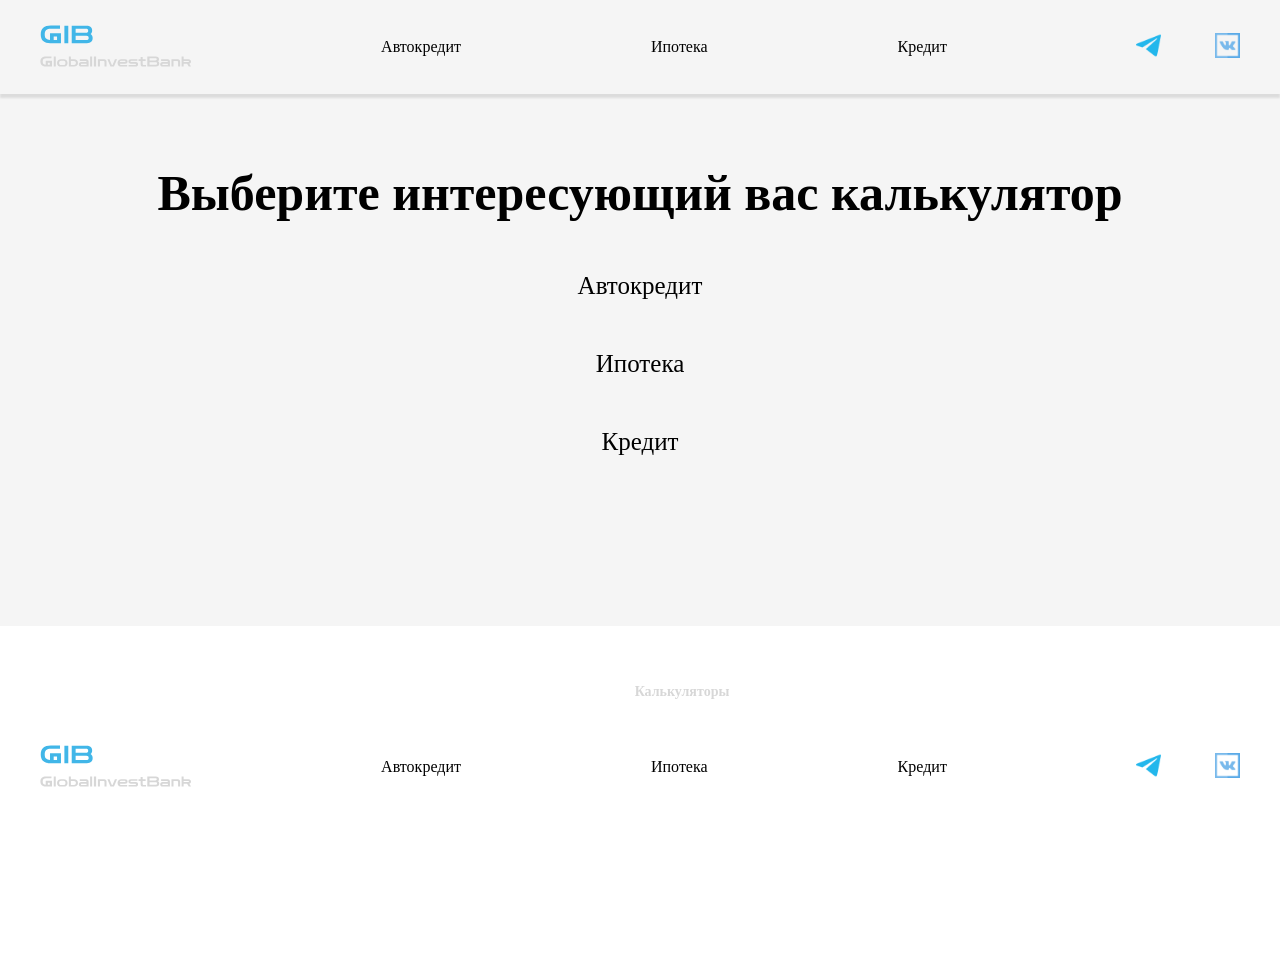
<file: index.html>
<!DOCTYPE html>
<html lang="en">
<head>
    <meta charset="UTF-8">
    <meta name="viewport" content="width=device-width, initial-scale=1.0">
    <link rel="stylesheet" href="assets/style.css">
    <title>Document</title>
</head>
<body>
    <header class="header">
        <div class="container">
            <nav class="menu">
                <ul class="menu__items">
                    <div class="logo">
                        <a href=""><img class="img-first" src="assets/images/GIB.svg" alt=""></a>
                        <a href=""><img class="img-second" src="assets/images/GlobalInvestBank.svg" alt=""></a>   
                    </div>
                    <div class="nav__items">
                        <li class="menu__item">
                            <a href="avto_calc.html" class="menu__item-link">Автокредит</a>
                        </li>
                        <li class="menu__item">
                            <a href="ipot_calc.html" class="menu__item-link">Ипотека</a>
                        </li>
                        <li class="menu__item">
                            <a href="credit_calc.html" class="menu__item-link">Кредит</a>
                        </li>
                    </div>
                    <div class="social__item">
                        <a class="social__first-item" href=""><img src="assets/images/tg.svg" alt=""></a>
                        <a href=""><img src="assets/images/vk.svg" alt=""></a>                       
                    </div>
                </ul>
            </nav>
        </div>
    </header>
        <section class="content">
            <div class="container">
                <div style="display: flex; flex-direction: column; align-items: center;" class="calc__all-inner">
                    <h1 style="text-align: center; font-size: 50px; padding-bottom: 50px; padding-top: 30px;" >Выберите интересующий вас калькулятор</h1>
                <a style="font-size: 25px; padding-bottom: 50px;" href="avto_calc.html">Автокредит</a>
                <a style="font-size: 25px; padding-bottom: 50px;" href="ipot_calc.html">Ипотека</a>
                <a style="font-size: 25px; padding-bottom: 50px;" href="credit_calc.html">Кредит</a>
                </div>
                
            </div>
        </section>
    <footer class="footer">
        <a href="" class="nav__footer-link">Калькуляторы</a>
        <div class="container">
            <nav class="menu">
                <ul class="menu__items">
                    <div class="logo">
                        <a href=""><img class="img-first" src="assets/images/GIB.svg" alt=""></a>
                        <a href=""><img class="img-second" src="assets/images/GlobalInvestBank.svg" alt=""></a>   
                    </div>
                    <div class="nav__items">
                        <li class="menu__item">
                            <a href="avto_calc.html" class="menu__item-link">Автокредит</a>
                        </li>
                        <li class="menu__item">
                            <a href="ipot_calc.html" class="menu__item-link">Ипотека</a>
                        </li>
                        <li class="menu__item">
                            <a href="credit_calc.html" class="menu__item-link">Кредит</a>
                        </li>
                    </div>
                    <div class="social__item">
                        <a class="social__first-item" href=""><img src="assets/images/tg.svg" alt=""></a>
                        <a href=""><img src="assets/images/vk.svg" alt=""></a>                       
                    </div>
                </ul>
            </nav>
        </div>
    </footer>
</body>
</html>
</file>
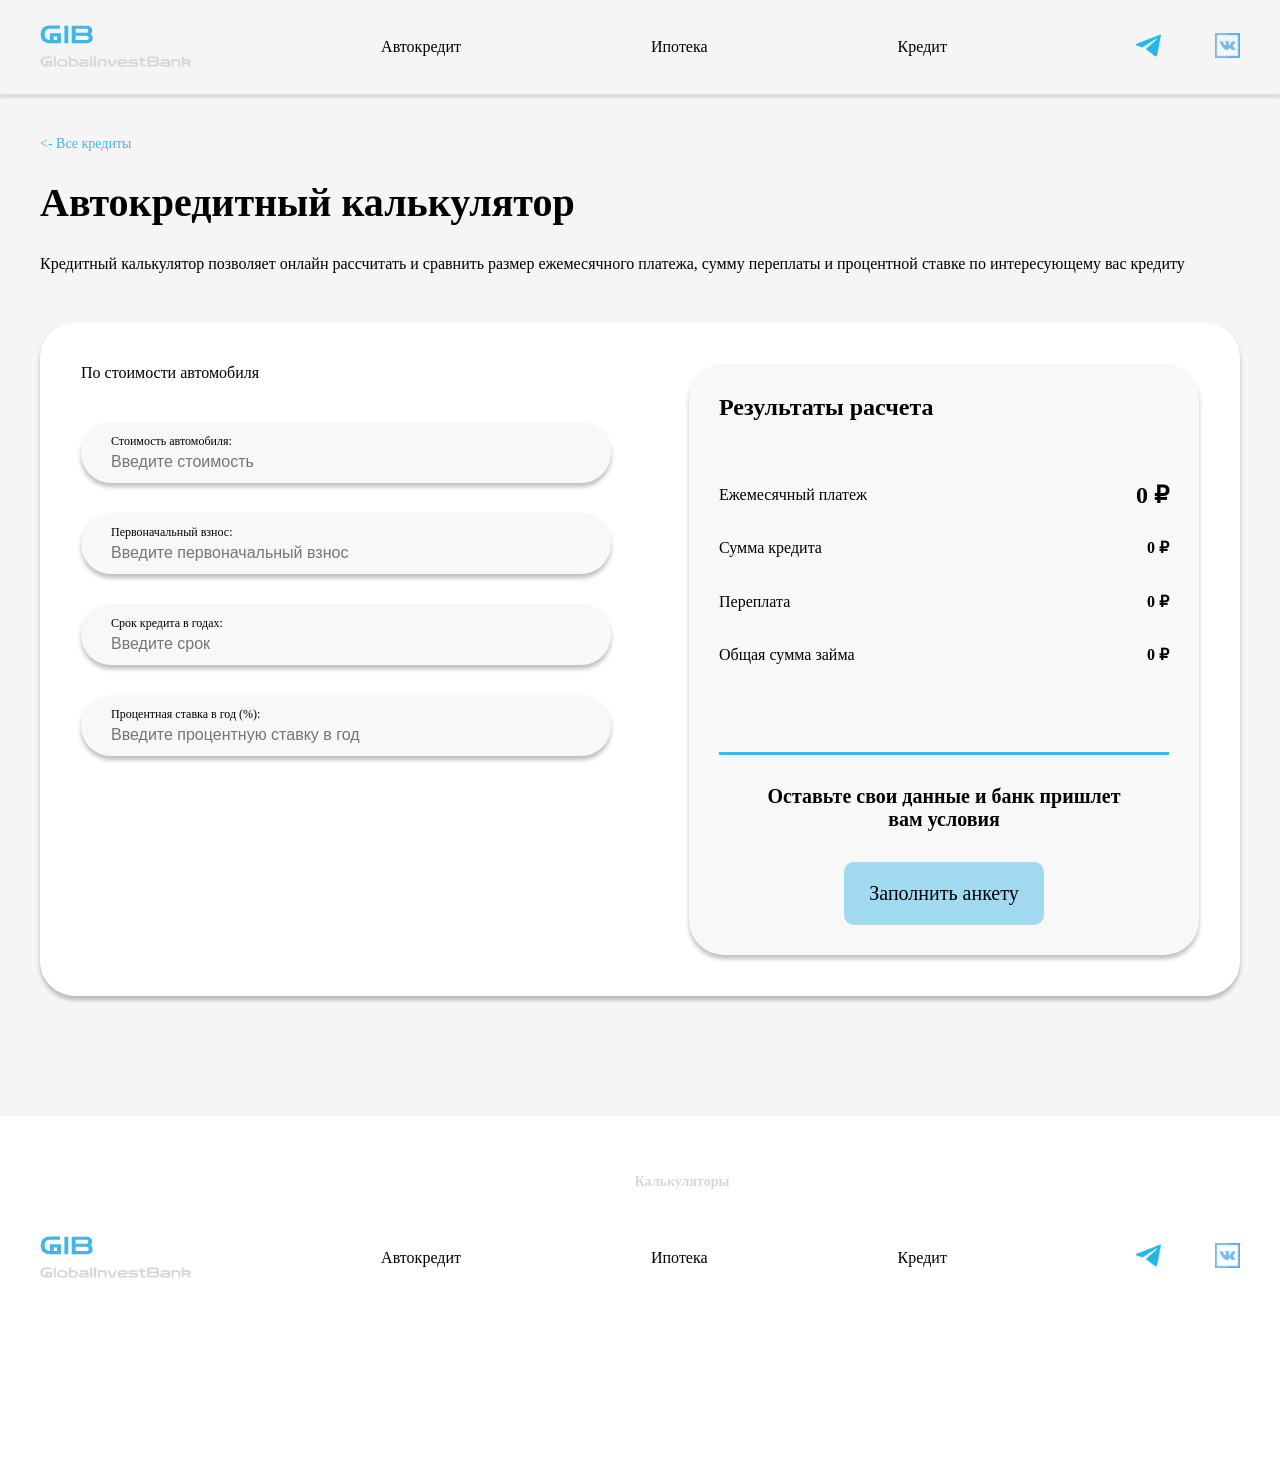
<file: avto_calc.html>
<!DOCTYPE html>
<html lang="en">
<head>
    <meta charset="UTF-8">
    <meta name="viewport" content="width=device-width, initial-scale=1.0">
    <link rel="stylesheet" href="assets/style.css">
    <title>Document</title>
</head>
<body>  
    
<header class="header">
    <div class="container">
        <nav class="menu">
            <ul class="menu__items">
                <div class="logo">
                    <a href=""><img class="img-first" src="assets/images/GIB.svg" alt=""></a>
                    <a href=""><img class="img-second" src="assets/images/GlobalInvestBank.svg" alt=""></a>   
                </div>
                <div class="nav__items">
                    <li class="menu__item">
                        <a href="avto_calc.html" class="menu__item-link">Автокредит</a>
                    </li>
                    <li class="menu__item">
                        <a href="ipot_calc.html" class="menu__item-link">Ипотека</a>
                    </li>
                    <li class="menu__item">
                        <a href="credit_calc.html" class="menu__item-link">Кредит</a>
                    </li>
                </div>
                <div class="social__item">
                    <a class="social__first-item" href=""><img src="assets/images/tg.svg" alt=""></a>
                    <a href=""><img src="assets/images/vk.svg" alt=""></a>                       
                </div>
            </ul>
        </nav>
    </div>
</header>

<section class="content">
    <div class="container">
        <a class="content__link" href="index.html"><- Все кредиты</a>
        <h1 class="title__content">Автокредитный калькулятор</h1>
        <p class="text__content">Кредитный калькулятор позволяет онлайн рассчитать и сравнить размер ежемесячного платежа, сумму переплаты и процентной ставке по интересующему вас кредиту</p>
        <div class="calculator">
            <div class="calc__inner">
                <div class="calc__input">
                    <p class="text__calc">По стоимости автомобиля</p>
                    <div class="calc__input-items">
                        <form action="">
                            <div class="input">
                                <p>Стоимость автомобиля:</p>
                                <input type="number" placeholder="Введите стоимость" id="carPrice">
                            </div>
                            <div class="input">
                                <p>Первоначальный взнос:</p>
                                <input type="number" placeholder="Введите первоначальный взнос" id="downPayment">
                            </div>
                            <div class="input">
                                <p>Срок кредита в годах:</p>
                                <input type="number" placeholder="Введите срок" id="loanTerm">
                            </div>
                            <div class="input">
                                <p>Процентная ставка в год (%):</p>
                                <input type="number" placeholder="Введите процентную ставку в год" id="interestRate">
                            </div>
                        </form>
                    </div>
                </div>
                
                <div class="calc__result">
                    <div class="calc__result-inner">
                        <h2 class="title__result">Результаты расчета</h2>
                        <div class="result__items">
                            <div class="result__item">
                                <p>Ежемесячный платеж</p> 
                                <p style="font-family: Roboto;
                                font-size: 24px;
                                font-weight: 700;
                                line-height: 28.13px;
                                text-align: left;
                                " class="price__result"> <span id="monthlyPayment"></span></p>
                            </div>
                            
                            <div class="result__item">
                                <p>Сумма кредита</p> 
                                <p class="price__result"><span id="loanAmount"></span></p>
                            </div>
                            <div class="result__item">
                                <p>Переплата</p> 
                                <p class="price__result"><span id="totalInterest"></span></p>
                            </div>
                            <div class="result__item">
                                <p>Общая сумма займа</p> 
                                <p class="price__result"><span id="totalAmount"></span></p>
                            </div>
                        </div>
                        <p class="text__result">Оставьте свои данные и банк пришлет вам условия</p>
                        <button type="submit" class="result__button">Заполнить анкету</button>
                    </div>
                </div>
            </div>
        </div>

    </div>       
</section>

<footer class="footer">
    <a href="" class="nav__footer-link">Калькуляторы</a>
    <div class="container">
        <nav class="menu">
            <ul class="menu__items">
                <div class="logo">
                    <a href=""><img class="img-first" src="assets/images/GIB.svg" alt=""></a>
                    <a href=""><img class="img-second" src="assets/images/GlobalInvestBank.svg" alt=""></a>   
                </div>
                <div class="nav__items">
                    <li class="menu__item">
                        <a href="avto_calc.html" class="menu__item-link">Автокредит</a>
                    </li>
                    <li class="menu__item">
                        <a href="ipot_calc.html" class="menu__item-link">Ипотека</a>
                    </li>
                    <li class="menu__item">
                        <a href="credit_calc.html" class="menu__item-link">Кредит</a>
                    </li>
                </div>
                <div class="social__item">
                    <a class="social__first-item" href=""><img src="assets/images/tg.svg" alt=""></a>
                    <a href=""><img src="assets/images/vk.svg" alt=""></a>                       
                </div>
            </ul>
        </nav>
    </div>
</footer>

<script>
    function calculateLoan() {
        const carPrice = parseFloat(document.getElementById('carPrice').value);
        const downPayment = parseFloat(document.getElementById('downPayment').value);
        const loanTerm = parseInt(document.getElementById('loanTerm').value);
        const interestRate = parseFloat(document.getElementById('interestRate').value) / 100;

        let loanAmount = 0;
        let monthlyPayment = 0;
        let totalAmount = 0;
        let totalInterest = 0;

        if (!isNaN(carPrice) && !isNaN(downPayment) && !isNaN(loanTerm) && !isNaN(interestRate) &&
            carPrice > 0 && downPayment > 0 && loanTerm > 0 && interestRate > 0) {
            
            loanAmount = carPrice - downPayment;
            const monthlyInterest = interestRate / 12;
            const totalPayments = loanTerm * 12; // Убедитесь, что loanTerm вводится в годах
            monthlyPayment = (loanAmount * monthlyInterest) / (1 - Math.pow(1 + monthlyInterest, -totalPayments));
            totalAmount = monthlyPayment * totalPayments;
            totalInterest = totalAmount - loanAmount;
        }

        document.getElementById('loanAmount').innerText = `${loanAmount.toFixed(0)} ₽`;
        document.getElementById('monthlyPayment').innerText = `${monthlyPayment.toFixed(0)} ₽`;
        document.getElementById('totalAmount').innerText = `${totalAmount.toFixed(0)} ₽`;
        document.getElementById('totalInterest').innerText = `${totalInterest.toFixed(0)} ₽`;
    }

    document.addEventListener('DOMContentLoaded', function() {
        calculateLoan();
        document.getElementById('carPrice').addEventListener('input', calculateLoan);
        document.getElementById('downPayment').addEventListener('input', calculateLoan);
        document.getElementById('loanTerm').addEventListener('input', calculateLoan);
        document.getElementById('interestRate').addEventListener('input', calculateLoan);
    });
</script>


</body>
</html>
</file>
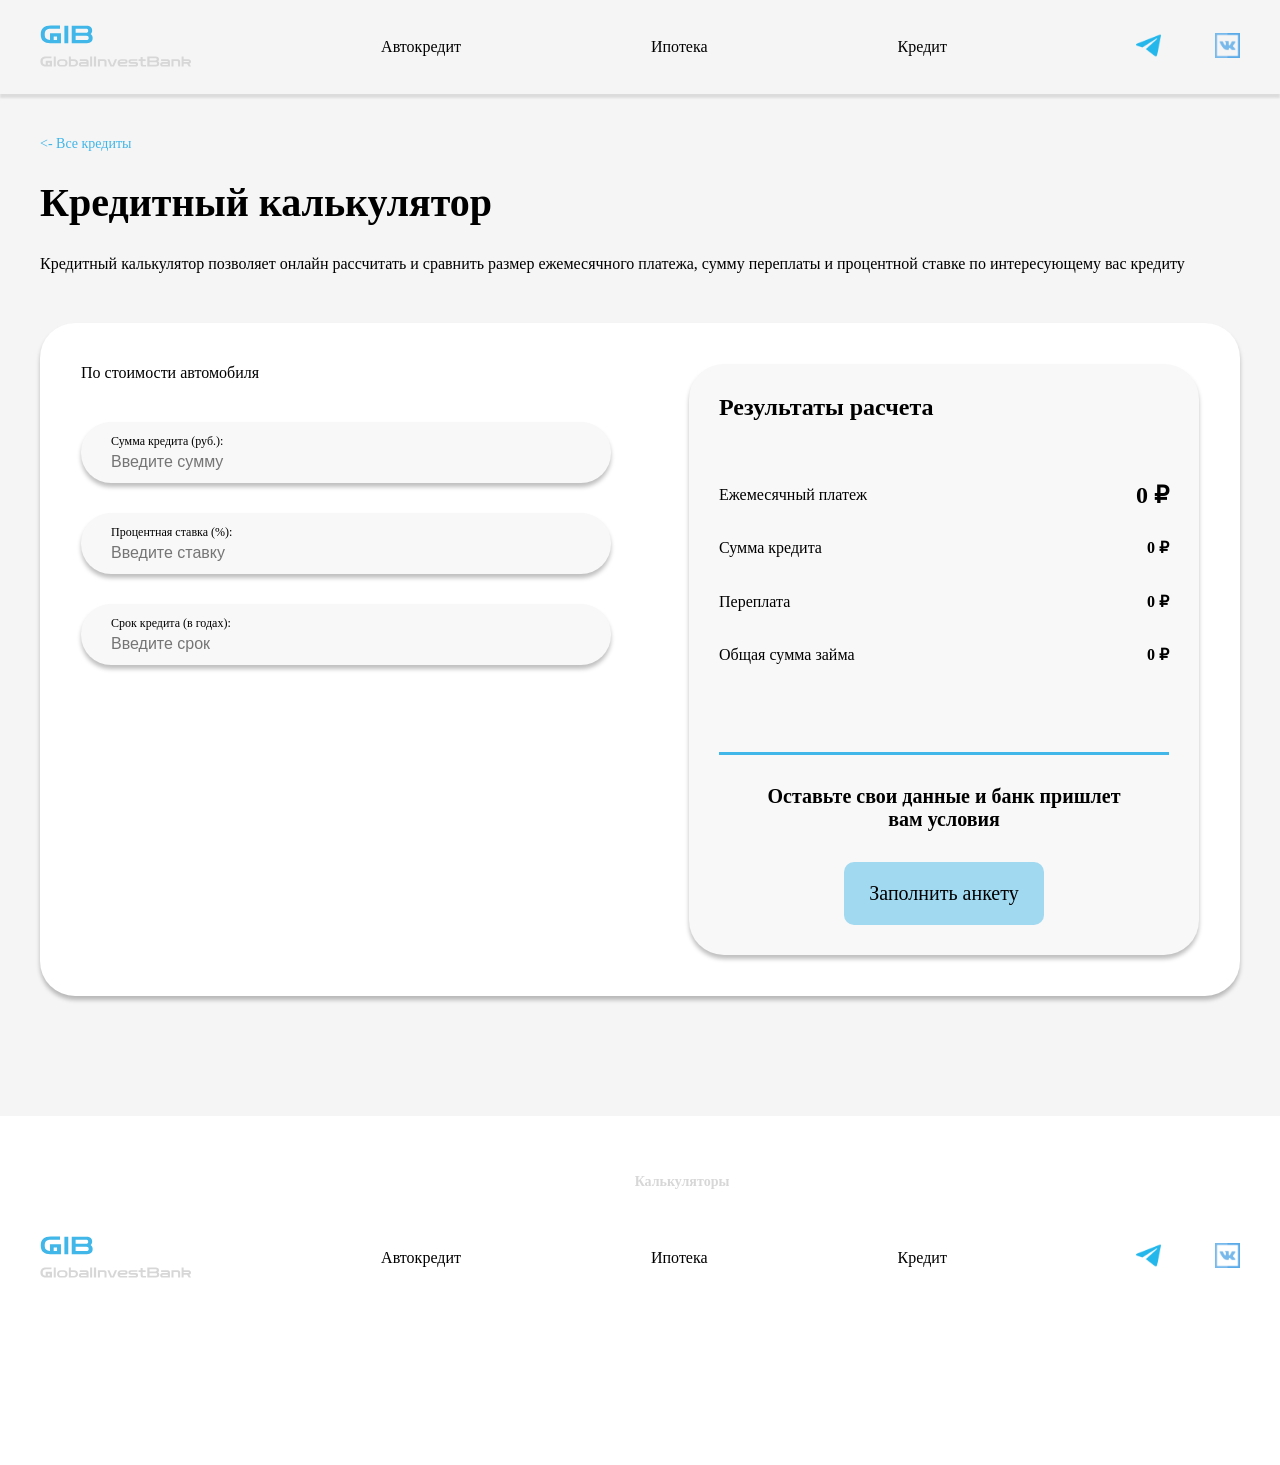
<file: credit_calc.html>
<!DOCTYPE html>
<html lang="en">
<head>
    <meta charset="UTF-8">
    <meta name="viewport" content="width=device-width, initial-scale=1.0">
    <link rel="stylesheet" href="assets/style.css">
    <title>Document</title>
</head>
<body>
    <script>
        function calculateLoan() {
            var loanAmount = parseFloat(document.getElementById('loanAmount').value);
            var interestRate = parseFloat(document.getElementById('interestRate').value);
            var loanTerm = parseFloat(document.getElementById('loanTerm').value);

            var monthlyPayment = 0;
            var totalPayment = 0;
            var totalInterest = 0;

            if (!isNaN(loanAmount) && !isNaN(interestRate) && !isNaN(loanTerm) && loanAmount > 0 && interestRate > 0 && loanTerm > 0) {
                var monthlyInterestRate = (interestRate / 100) / 12;
                var numberOfPayments = loanTerm * 12;
                var compoundedInterestRate = Math.pow((1 + monthlyInterestRate), numberOfPayments);
                var interestQuotient = (monthlyInterestRate * compoundedInterestRate) / (compoundedInterestRate - 1);
                monthlyPayment = loanAmount * interestQuotient;
                totalPayment = monthlyPayment * numberOfPayments;
                totalInterest = totalPayment - loanAmount;
            }

            document.getElementById('monthlyPayment').innerText = monthlyPayment.toFixed(0) + ' ₽';
            document.getElementById('totalPayment').innerText = totalInterest.toFixed(0) + ' ₽';
            document.getElementById('totalInterest').innerText = totalPayment.toFixed(0) + ' ₽';
            document.getElementById('loanAmountResult').innerText = loanAmount > 0 ? loanAmount.toFixed(0) + ' ₽' : '0 ₽';
        }

        window.onload = function() {
            document.getElementById('loanAmount').addEventListener('input', calculateLoan);
            document.getElementById('interestRate').addEventListener('input', calculateLoan);
            document.getElementById('loanTerm').addEventListener('input', calculateLoan);
            calculateLoan(); // Вызов функции для инициализации начальных значений
        }
    </script>
    </head>
    <header class="header">
        <div class="container">
            <nav class="menu">
                <ul class="menu__items">
                    <div class="logo">
                        <a href=""><img class="img-first" src="assets/images/GIB.svg" alt=""></a>
                        <a href=""><img class="img-second" src="assets/images/GlobalInvestBank.svg" alt=""></a>   
                    </div>
                    <div class="nav__items">
                        <li class="menu__item">
                            <a href="avto_calc.html" class="menu__item-link">Автокредит</a>
                        </li>
                        <li class="menu__item">
                            <a href="ipot_calc.html" class="menu__item-link">Ипотека</a>
                        </li>
                        <li class="menu__item">
                            <a href="credit_calc.html" class="menu__item-link">Кредит</a>
                        </li>
                    </div>
                    <div class="social__item">
                        <a class="social__first-item" href=""><img src="assets/images/tg.svg" alt=""></a>
                        <a href=""><img src="assets/images/vk.svg" alt=""></a>                       
                    </div>
                </ul>
            </nav>
        </div>
    </header>
    <section class="content">
            <div class="container">
                <a class="content__link" href="index.html"><- Все кредиты</a>
                <h1 class="title__content">Кредитный калькулятор</h1>
                <p class="text__content">Кредитный калькулятор позволяет онлайн рассчитать и сравнить размер ежемесячного платежа, сумму переплаты и процентной ставке по интересующему вас кредиту</p>
                <div class="calculator">
                    <div class="calc__inner">
                        <div class="calc__input">
                            <p class="text__calc">По стоимости автомобиля</p>
                            <div class="calc__input-items">
                                <form action="">
                                <div class="input">
                                    <label for="loanAmount">Сумма кредита (руб.):</label>
                                    <input type="text" id="loanAmount" placeholder="Введите сумму" oninput="calculateLoan()">
                                </div>
                                <div class="input">
                                    <label for="interestRate">Процентная ставка (%):</label>
                                    <input type="text" id="interestRate" placeholder="Введите ставку" oninput="calculateLoan()">
                                </div>
                                <div class="input">
                                    <label for="loanTerm">Срок кредита (в годах):</label>
                                    <input type="text" id="loanTerm" placeholder="Введите срок" oninput="calculateLoan()">
                                </div>
                            </form>
                            
                            </div>
                        </div>
                        <!-- <div id="result"></div> -->
                        <div class="calc__result">
                            <div class="calc__result-inner">
                                <h2 class="title__result">Результаты расчета</h2>
                                <div class="result__items">
                                    <div class="result__item">
                                        <p>Ежемесячный платеж</p> 
                                        <p style="font-family: Roboto;
                                        font-size: 24px;
                                        font-weight: 700;
                                        line-height: 28.13px;
                                        text-align: left;
                                        " class="price__result"> <span id="monthlyPayment"></span></p>
                                    </div>
                                    <!-- <div class="result__item">
                                        <p>Сумма кредита</p> 
                                        <p class="price__result"></p>
                                    </div>
                                    <div class="result__item">
                                        <p>Предоплата</p> 
                                        <p class="price__result"></p>
                                    </div> -->
                                    <div class="result__item">
                                        <p>Сумма кредита</p> 
                                        <p class="price__result"><span id="loanAmountResult"></span></p>
                                    </div>
                                    <div class="result__item">
                                        <p>Переплата</p> 
                                        <p class="price__result"><span id="totalPayment"></span></p>
                                    </div>
                                    <div class="result__item">
                                        <p>Общая сумма займа</p> 
                                        <p class="price__result"><span id="totalInterest"></span></p>
                                    </div>
                                </div>
                                <p class="text__result">Оставьте свои данные и банк пришлет вам условия</p>
                                <button type="submit" class="result__button">Заполнить анкету</button>
                            </div>
                        </div>
                    </div>
                </div>

            </div>       
    </section>
    <footer class="footer">
        <a href="" class="nav__footer-link">Калькуляторы</a>
        <div class="container">
            <nav class="menu">
                <ul class="menu__items">
                    <div class="logo">
                        <a href=""><img class="img-first" src="assets/images/GIB.svg" alt=""></a>
                        <a href=""><img class="img-second" src="assets/images/GlobalInvestBank.svg" alt=""></a>   
                    </div>
                    <div class="nav__items">
                        <li class="menu__item">
                            <a href="avto_calc.html" class="menu__item-link">Автокредит</a>
                        </li>
                        <li class="menu__item">
                            <a href="ipot_calc.html" class="menu__item-link">Ипотека</a>
                        </li>
                        <li class="menu__item">
                            <a href="credit_calc.html" class="menu__item-link">Кредит</a>
                        </li>
                    </div>
                    <div class="social__item">
                        <a class="social__first-item" href=""><img src="assets/images/tg.svg" alt=""></a>
                        <a href=""><img src="assets/images/vk.svg" alt=""></a>                       
                    </div>
                </ul>
            </nav>
        </div>
    </footer>
</body>
</html>
</file>
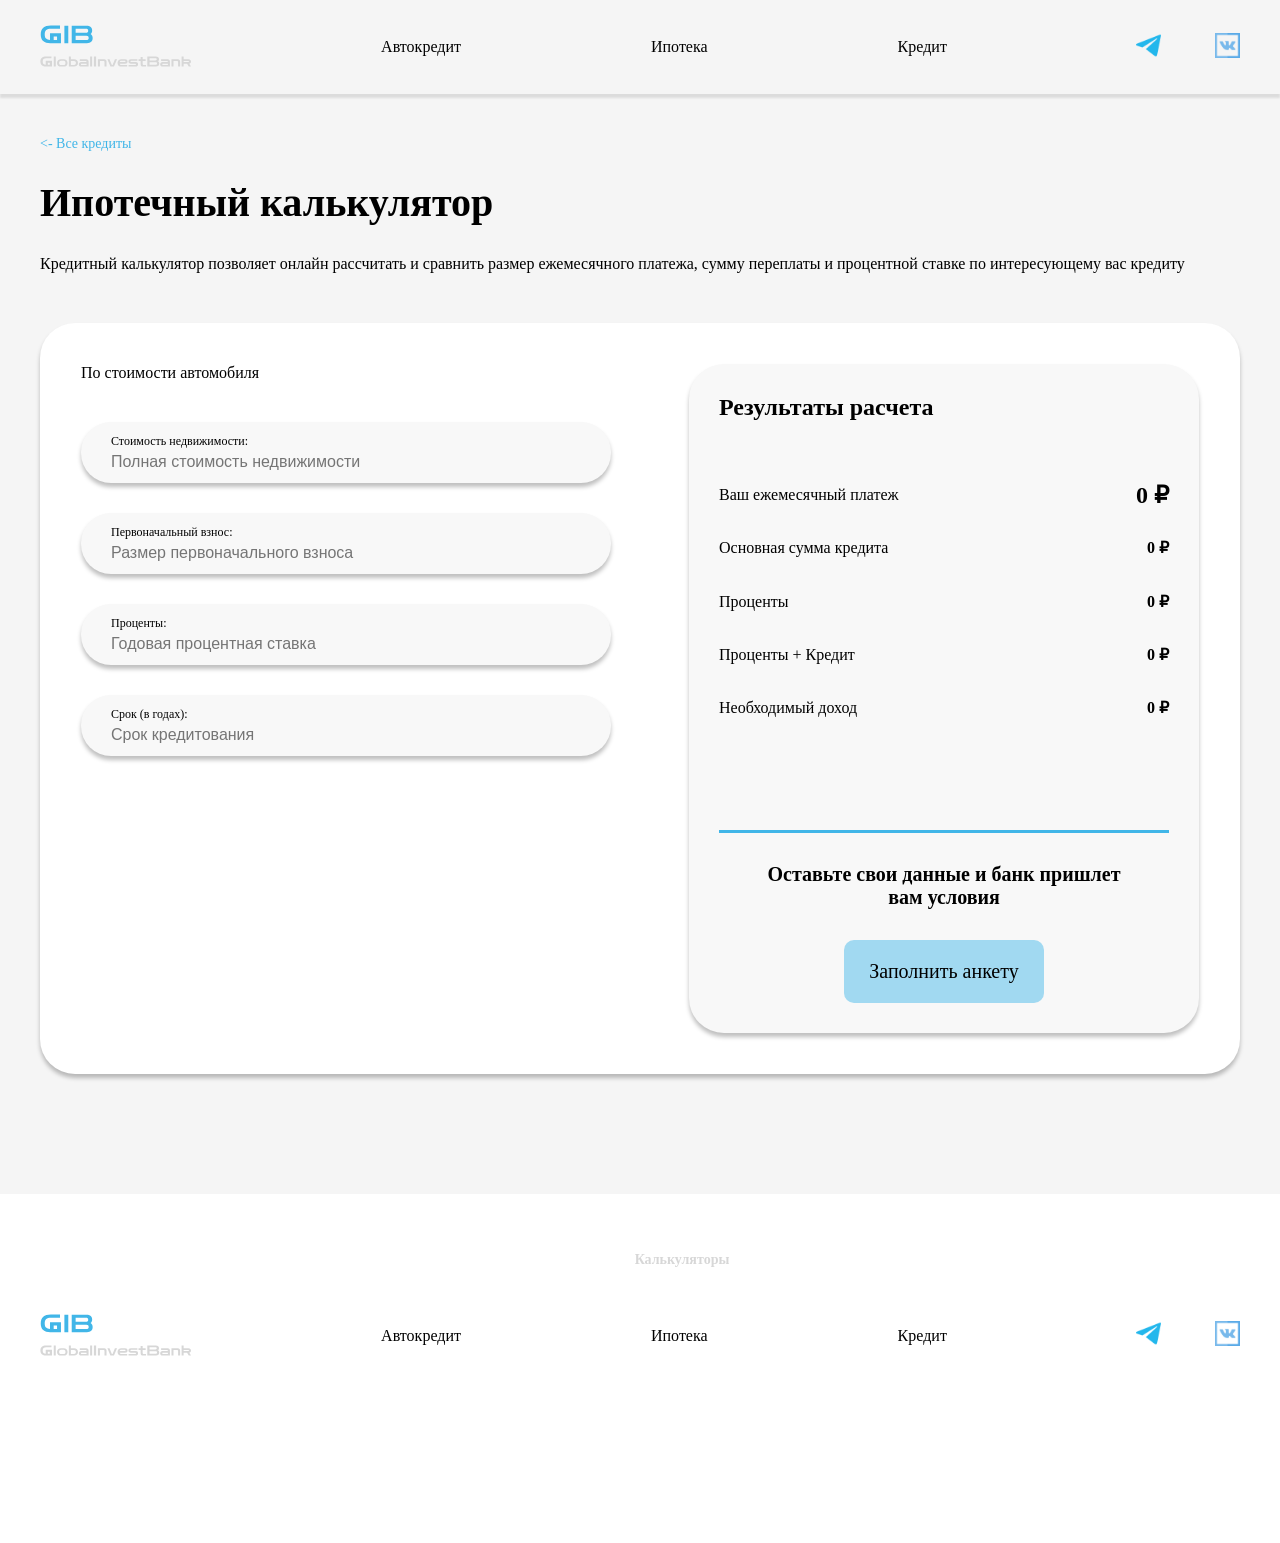
<file: ipot_calc.html>
<!DOCTYPE html>
<html lang="en">
<head>
    <meta charset="UTF-8">
    <meta name="viewport" content="width=device-width, initial-scale=1.0">
    <link rel="stylesheet" href="assets/style.css">
    <title>Document</title>
</head>
<body>  
    
<header class="header">
    <div class="container">
        <nav class="menu">
            <ul class="menu__items">
                <div class="logo">
                    <a href=""><img class="img-first" src="assets/images/GIB.svg" alt=""></a>
                    <a href=""><img class="img-second" src="assets/images/GlobalInvestBank.svg" alt=""></a>   
                </div>
                <div class="nav__items">
                    <li class="menu__item">
                        <a href="avto_calc.html" class="menu__item-link">Автокредит</a>
                    </li>
                    <li class="menu__item">
                        <a href="ipot_calc.html" class="menu__item-link">Ипотека</a>
                    </li>
                    <li class="menu__item">
                        <a href="credit_calc.html" class="menu__item-link">Кредит</a>
                    </li>
                </div>
                <div class="social__item">
                    <a class="social__first-item" href=""><img src="assets/images/tg.svg" alt=""></a>
                    <a href=""><img src="assets/images/vk.svg" alt=""></a>                       
                </div>
            </ul>
        </nav>
    </div>
</header>

<section class="content">
    <div class="container">
        <a class="content__link" href="index.html"><- Все кредиты</a>
        <h1 class="title__content">Ипотечный калькулятор</h1>
        <p class="text__content">Кредитный калькулятор позволяет онлайн рассчитать и сравнить размер ежемесячного платежа, сумму переплаты и процентной ставке по интересующему вас кредиту</p>
        <div class="calculator">
            <div class="calc__inner">
                <div class="calc__input">
                    <p class="text__calc">По стоимости автомобиля</p>
                    <div class="calc__input-items">
                        <form action="">
                            <div class="input">
                                <label for="propertyValue">Стоимость недвижимости:</label>
                                <input type="number" id="propertyValue" placeholder="Полная стоимость недвижимости">
                            </div>
                            <div class="input">
                                <label for="downPayment">Первоначальный взнос:</label>
                                <input type="number" id="downPayment" placeholder="Размер первоначального взноса">
                            </div>
                            <div class="input">
                                <label for="interestRate">Проценты:</label>
                                <input type="number" id="interestRate" placeholder="Годовая процентная ставка">
                            </div>
                            <div class="input">
                                <label for="termInYears">Срок (в годах):</label>
                                <input type="number" id="termInYears" placeholder="Срок кредитования">
                            </div>
                        </form>
                    </div>
                </div>
                
                <div class="calc__result">
                    <div class="calc__result-inner">
                        <h2 class="title__result">Результаты расчета</h2>
                        <div class="result__items">
                            <div class="result__item">
                                <p>Ваш ежемесячный платеж</p> 
                                <p style="font-family: Roboto;
                                font-size: 24px;
                                font-weight: 700;
                                line-height: 28.13px;
                                text-align: left;
                                " class="price__result"><span id="monthlyPayment"></span></p>
                            </div>
                            <div class="result__item">
                                <p>Основная сумма кредита</p> 
                                <p class="price__result"> <span id="principal"></span></p>
                            </div>
                            <div class="result__item">
                                <p>Проценты</p> 
                                <p class="price__result"><span id="totalInterest"></span></p>
                            </div>
                            <div style="padding-bottom: 25px;" class="result__item">
                                <p>Проценты + Кредит</p> 
                                <p class="price__result"><span id="totalAmount"></span></p>
                            </div>
                            <div class="result__item">
                                <p>Необходимый доход</p> 
                                <p class="price__result"><span id="requiredIncome"></span></p>
                            </div>
                        </div>
                        <p class="text__result">Оставьте свои данные и банк пришлет вам условия</p>
                        <button type="submit" class="result__button">Заполнить анкету</button>
                    </div>
                </div>
            </div>
        </div>

    </div>       
</section>

<footer class="footer">
    <a href="" class="nav__footer-link">Калькуляторы</a>
    <div class="container">
        <nav class="menu">
            <ul class="menu__items">
                <div class="logo">
                    <a href=""><img class="img-first" src="assets/images/GIB.svg" alt=""></a>
                    <a href=""><img class="img-second" src="assets/images/GlobalInvestBank.svg" alt=""></a>   
                </div>
                <div class="nav__items">
                    <li class="menu__item">
                        <a href="avto_calc.html" class="menu__item-link">Автокредит</a>
                    </li>
                    <li class="menu__item">
                        <a href="ipot_calc.html" class="menu__item-link">Ипотека</a>
                    </li>
                    <li class="menu__item">
                        <a href="credit_calc.html" class="menu__item-link">Кредит</a>
                    </li>
                </div>
                <div class="social__item">
                    <a class="social__first-item" href=""><img src="assets/images/tg.svg" alt=""></a>
                    <a href=""><img src="assets/images/vk.svg" alt=""></a>                       
                </div>
            </ul>
        </nav>
    </div>
</footer>

<script>
   function calculateMortgage(downPayment, annualInterestRate, termInYears, propertyValue) {
        // Проверяем, что все входные значения являются числами
        if (isNaN(propertyValue) || isNaN(downPayment) || isNaN(annualInterestRate) || isNaN(termInYears)) {
            return {
                principal: 0,
                monthlyPayment: 0,
                totalInterest: 0,
                totalAmount: 0,
                requiredIncome: 0
            };
        }

        const principal = propertyValue - downPayment;
        const monthlyInterestRate = annualInterestRate / 12 / 100;
        const termInMonths = termInYears * 12;
        const monthlyPayment = (principal * monthlyInterestRate) /
            (1 - Math.pow(1 + monthlyInterestRate, -termInMonths));
        const totalInterest = (monthlyPayment * termInMonths) - principal;
        const totalAmount = principal + totalInterest;
        const requiredIncome = monthlyPayment / 0.30; // 30% от дохода

        return {
            principal,
            monthlyPayment,
            totalInterest,
            totalAmount,
            requiredIncome
        };
    }

    function updateResults() {
        const propertyValue = parseFloat(document.getElementById('propertyValue').value) || 0;
        const downPayment = parseFloat(document.getElementById('downPayment').value) || 0;
        const annualInterestRate = parseFloat(document.getElementById('interestRate').value) || 0;
        const termInYears = parseFloat(document.getElementById('termInYears').value) || 0;

        const results = calculateMortgage(downPayment, annualInterestRate, termInYears, propertyValue);

        // Обновляем текстовое содержимое элементов или устанавливаем '—', если значение равно 0
        document.getElementById('principal').innerText = results.principal ? results.principal.toFixed(2) + ' ₽' : '0 ₽';
        document.getElementById('monthlyPayment').innerText = results.monthlyPayment ? results.monthlyPayment.toFixed(2) + ' ₽.' : '0 ₽';
        document.getElementById('totalInterest').innerText = results.totalInterest ? results.totalInterest.toFixed(2) + ' ₽' : '0 ₽';
        document.getElementById('totalAmount').innerText = results.totalAmount ? results.totalAmount.toFixed(2) + ' ₽' : '0 ₽';
        document.getElementById('requiredIncome').innerText = results.requiredIncome ? results.requiredIncome.toFixed(2) + ' ₽' : '0 ₽';
    }

    window.onload = function() {
        // Добавляем обработчики событий для обновления результатов при изменении значений
        document.getElementById('propertyValue').addEventListener('input', updateResults);
        document.getElementById('downPayment').addEventListener('input', updateResults);
        document.getElementById('interestRate').addEventListener('input', updateResults);
        document.getElementById('termInYears').addEventListener('input', updateResults);
        updateResults(); // Вызываем функцию для инициализации значений
    }
    </script>
</file>
<file: assets/style.css>
* {
    margin: 0;
    padding: 0;
}

body{
    background-color: #F5F5F5;
    font-family: Roboto;
}

input {
    outline:none;
}

li {
    list-style-type: none;
}

a {
    color: inherit;
    text-decoration: none;
}

.header{
    padding: 20px;
    box-shadow: 0px 4px 2px 0px #0000001A;
}

.container {
    max-width: 1200px;
    margin: 0 auto;
}

.logo {
    display: flex;
    flex-direction: column;
}

.img-first{
    width: 53px;
    height: 29px;
}

.img-second{
    width: 152px;
    height: 17px;
}

.menu__items{
    display: flex;
    justify-content: space-between;
    align-items: center;
}

.nav__items{
    display: flex;
}

.menu__item{
    padding-right: 190px;
}

.menu__item:nth-child(3){
    padding-right: 0px;
}

.social__first-item{
    margin-right: 50px;
}

.content{
    margin-top: 40px;
    margin-bottom: 120px;
}

.calculator{
    box-shadow: 0px 4px 4px 0px #00000040;
    padding: 41px;
    border-radius: 35px;
    background-color: #fff;
}

.title__content{
    padding-top: 28px;
    padding-bottom: 28px;
}

.text__content{
    padding-bottom: 50px;
}

.calc__input input{
   border:none;
   background-color: #F8F8F8;
   width: 100%;
   font-size: 16px;
   margin-top: 4px;
}

.input{
    background-color: #F8F8F8;
    padding: 20px;
    box-shadow: 0px 4px 4px 0px #00000040;
    border: none;
    border-radius: 30px;
    margin-bottom: 30px;
    width: 480px;
    font-size: 12px;
    padding-top: 12px;
    padding-bottom: 12px;
    padding-left: 30px;
}

.calc__input-items{
    display: flex;
    flex-direction: column;
}

.text__calc{
    padding-bottom: 40px;
}

.calc__inner{
    display: flex;
    justify-content: space-between;
}

.calc__result{
    background-color: #F8F8F8;
    box-shadow: 0px 4px 4px 0px #00000040;
    padding: 30px;
    border-radius: 35px;
    width: 450px;
}

.result__item{
    display: flex;
    justify-content: space-between;
    padding-bottom: 25px;
    align-items: center;
}

.result__item:nth-child(4){
    padding: 0;
}

.title__result{
    padding-bottom: 60px;
}

.result__items{
    padding-bottom: 83px;
    border-bottom: 3px solid #41B6E8;
}

.text__result{
    padding-bottom: 30px;
    padding-top: 30px;
    font-family: Roboto;
    font-size: 20px;
    font-weight: 700;
    line-height: 23.44px;
    text-align: center;
    width: 373px;
    margin: 0 auto;
}

.result__button{
    background-color: #41B6E87A;
    padding-bottom: 20px;
    padding-top: 20px;
    padding-left: 25px;
    padding-right: 25px;
    border: none;
    border-radius: 10px;
    margin: 0 auto;
    display: block;
    cursor: pointer;
    font-family: Roboto;
    font-size: 20px;
    font-weight: 500;
    line-height: 23.44px;
    color: #000000;
}

.result__button:hover{
    transition: 0.5s;
    background-color: #3993b97a;
}

.result__item p{
    font-size: 16px;
}

.price__result{
    font-family: Roboto;
    font-weight: 700;
    line-height: 28.13px;
    text-align: left;
}

.title__content{
    font-family: Roboto;
    font-size: 40px;
    font-weight: 600;
    line-height: 46.88px;
}

.content__link{
    font-family: Roboto;
    font-size: 14px;
    font-weight: 400;
    line-height: 16.41px;
    text-align: left;
    color: #41B6E8;
}

.footer{
    background-color: #FFFFFF;
    box-shadow: 0px 4px 2px 0px #0000001A;
    padding-bottom: 180px;
    padding-top: 58px;
}

.nav__footer-link{
    text-align: center;
    display: block;
    margin-left: 84px;
    font-family: Roboto;
    font-size: 14px;
    font-weight: 700;
    line-height: 16.41px;
    color: #D7D7D7;
    margin-bottom: 40px;
}
</file>
